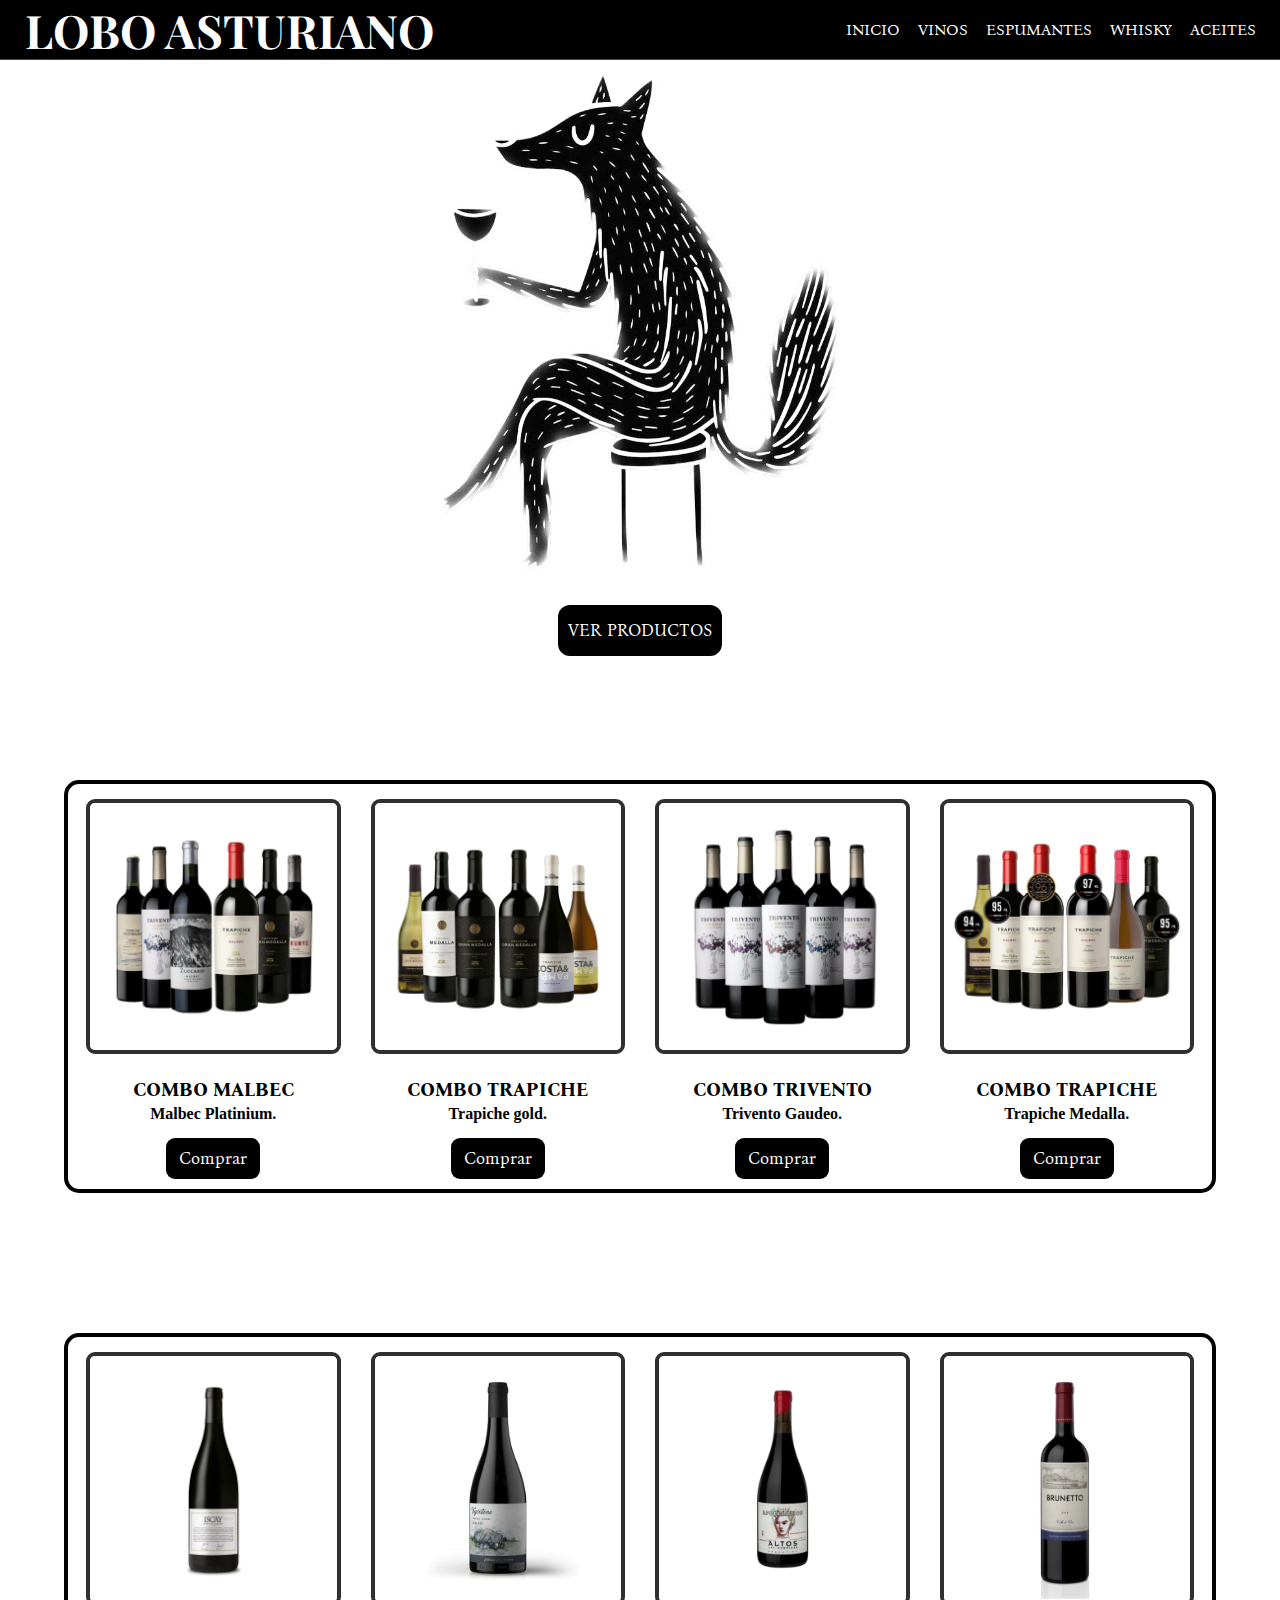
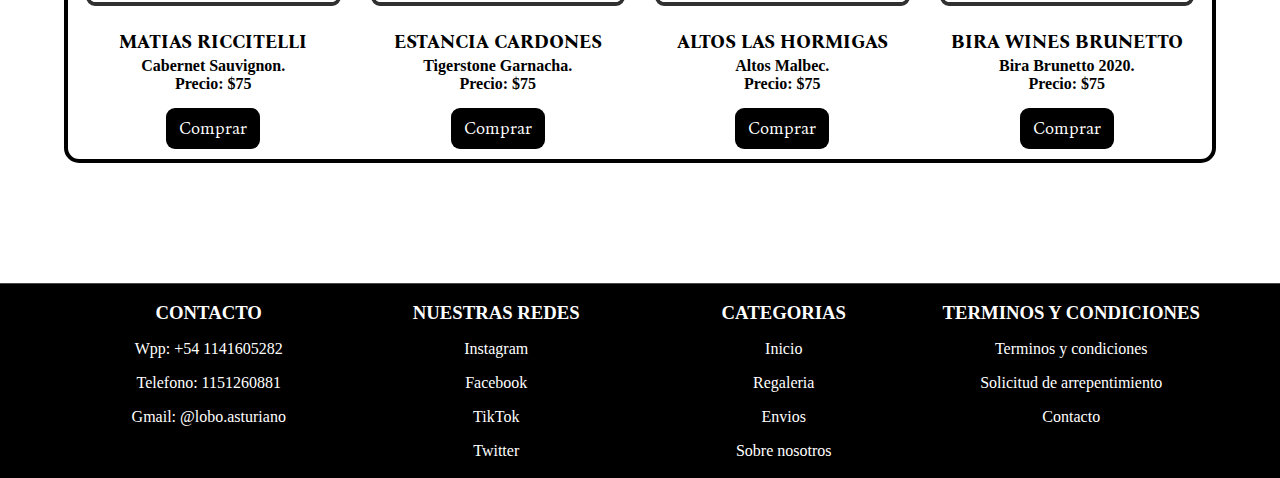
<file: index.html>
<!DOCTYPE html>
<html lang="es">
<head>
	<meta charset="UTF-8">
	<meta http-equiv="X-UA-Compatible" content="IE=edge">
	<meta name="viewport" content="width=device-width, initial-scale=1.0">
  <meta name="description" content="Comprá los mejores vinos y bodegas en nuestra vinoteca online. Fácil, simple y rápido. Aprovechá nuestras promociones">
  <meta name="keywords" content="Online, Vinoteca, Vinos, Web, Whisky," >	
    <link rel="stylesheet" href="./css/style.css">
    <link rel="shortcut icon" href="./imagenes/favicon.jpeg">
    <link href="https://fonts.googleapis.com/css2?family=Playfair+Display&display=swap" rel="stylesheet">
    <link href="https://fonts.googleapis.com/css2?family=Bona+Nova&display=swap" rel="stylesheet">
	<title>Lobo Asturiano</title>
</head>

<body>
  <div class="container">
    <!-- Nav -->
    <nav class="main-nav">
      <div class="h1">
        <h1><a href="./index.html">LOBO ASTURIANO</a></h1>
      </div>
      <ul class="main-menu">
        <li><a href="./index.html">INICIO</a></li>
        <li><a href="./paginas/vinos.html">VINOS</a></li>
        <li><a href="./paginas/espumantes.html">ESPUMANTES</a></li>
        <li><a href="#">WHISKY</a></li>
        <li><a href="./paginas/aceites.html">ACEITES</a></li>
      </ul>

    </nav>
    <!-- Mas -->
    <header class="mas">
      <img src="./imagenes/LoboLogo.png" alt="LoboLogo" height="500px" width="400px"> 
      <button><a href="./paginas/productos.html">VER PRODUCTOS</a></button>
    </header>
    <div class="h1-mas"><h1>PROMOCIONES</h1>
    </div>
    <!-- Promos  -->
    <section class="promos">
      <div>
        <img src="./imagenes/combos/combo-malbec.jpeg" alt="Combo">
        <h3>COMBO MALBEC</h3>
        <p>Malbec Platinium.</p>
        <button><a href="#">Comprar</a></button>
      </div>
      <div>
        <img src="./imagenes/combos/combo-gold.jpeg" alt="Combo">
        <h3>COMBO TRAPICHE</h3>
        <p>Trapiche gold.</p>
        <button><a href="#">Comprar</a></button>
      </div>
      <div>
        <img src="./imagenes/combos/combo-trivento.jpeg" alt="Combo" />
        <h3>COMBO TRIVENTO</h3>
        <p>Trivento Gaudeo.</p>
        <button><a href="#">Comprar</a></button>
      </div>
      <div>
        <img src="./imagenes/combos/combo-trapiche.jpeg" alt="Combo" />
        <h3>COMBO TRAPICHE</h3>
        <p>Trapiche Medalla.</p>
        <button><a href="#">Comprar</a></button>
      </div>
    </section>
 <div class="h1-destacados"><h1>DESTACADOS</h1>
 </div>
    <!-- Destacados -->
			<section class="promos">
        <div>
          <img src="./imagenes/tintos/trapiche-iscay.jpeg" alt="Producto">
          <h3>MATIAS RICCITELLI</h3>
          <p>Cabernet Sauvignon.</p>
          <p>Precio: $75</p>
          <button><a href="#">Comprar</a></button>
        </div>
				<div>
					<img src="./imagenes/tintos/tigerstone.jpeg" alt="Producto" />
					<h3>ESTANCIA CARDONES</h3>
					<p>Tigerstone Garnacha.</p> 
          <p>Precio: $75</p>
        <button><a href="#">Comprar</a></button>
				</div>
				<div>
					<img src="./imagenes/tintos/altos.jpeg" alt="Producto" />
					<h3>ALTOS LAS HORMIGAS</h3>
					<p>Altos Malbec.</p> 
          <p>Precio: $75</p>
        <button><a href="#">Comprar</a></button>
				</div>
				<div>
					<img src="./imagenes/tintos/bira.jpeg" alt="Producto" />
					<h3>BIRA WINES BRUNETTO</h3>
					<p>Bira Brunetto 2020.</p> 
          <p>Precio: $75</p>
        <button><a href="#">Comprar</a></button>
				</div>
      </section>
    </div>
</body>
</html>
      <!-- Footer Links -->
<footer class="links">
        <div class="links-footer">
          <ul>
          <li><h3>CONTACTO</h3></li>
          <li><p>Wpp: +54 1141605282</p></li>
          <li><p>Telefono: 1151260881</p></li>
          <li><p>Gmail: @lobo.asturiano</p></li>
          </ul>
          <ul>
            <li><h3>NUESTRAS REDES</h3></li>
            <li><a href="https://instagram.com/lobo.asturiano" alt="Instagram">Instagram</a></li>
            <li><a href="#">Facebook</a></li>
            <li><a href="#">TikTok</a></li>
            <li><a href="#">Twitter</a></li>
          </ul>
          <ul>
            <li><h3>CATEGORIAS</h3></li>
            <li><a href="#">Inicio</a></li>
            <li><a href="#">Regaleria</a></li>
            <li><a href="#">Envios</a></li>
            <li><a href="#">Sobre nosotros</a></li>
          </ul>
          <ul>
            <li><h3>TERMINOS Y CONDICIONES</h3></li>
            <li><a href="#">Terminos y condiciones</a></li>
            <li><a href="#">Solicitud de arrepentimiento</a></li>
            <li><a href="./paginas/contacto.html">Contacto</a></li>
            <li></li>
          </ul>
        </div>
</footer>
</file>
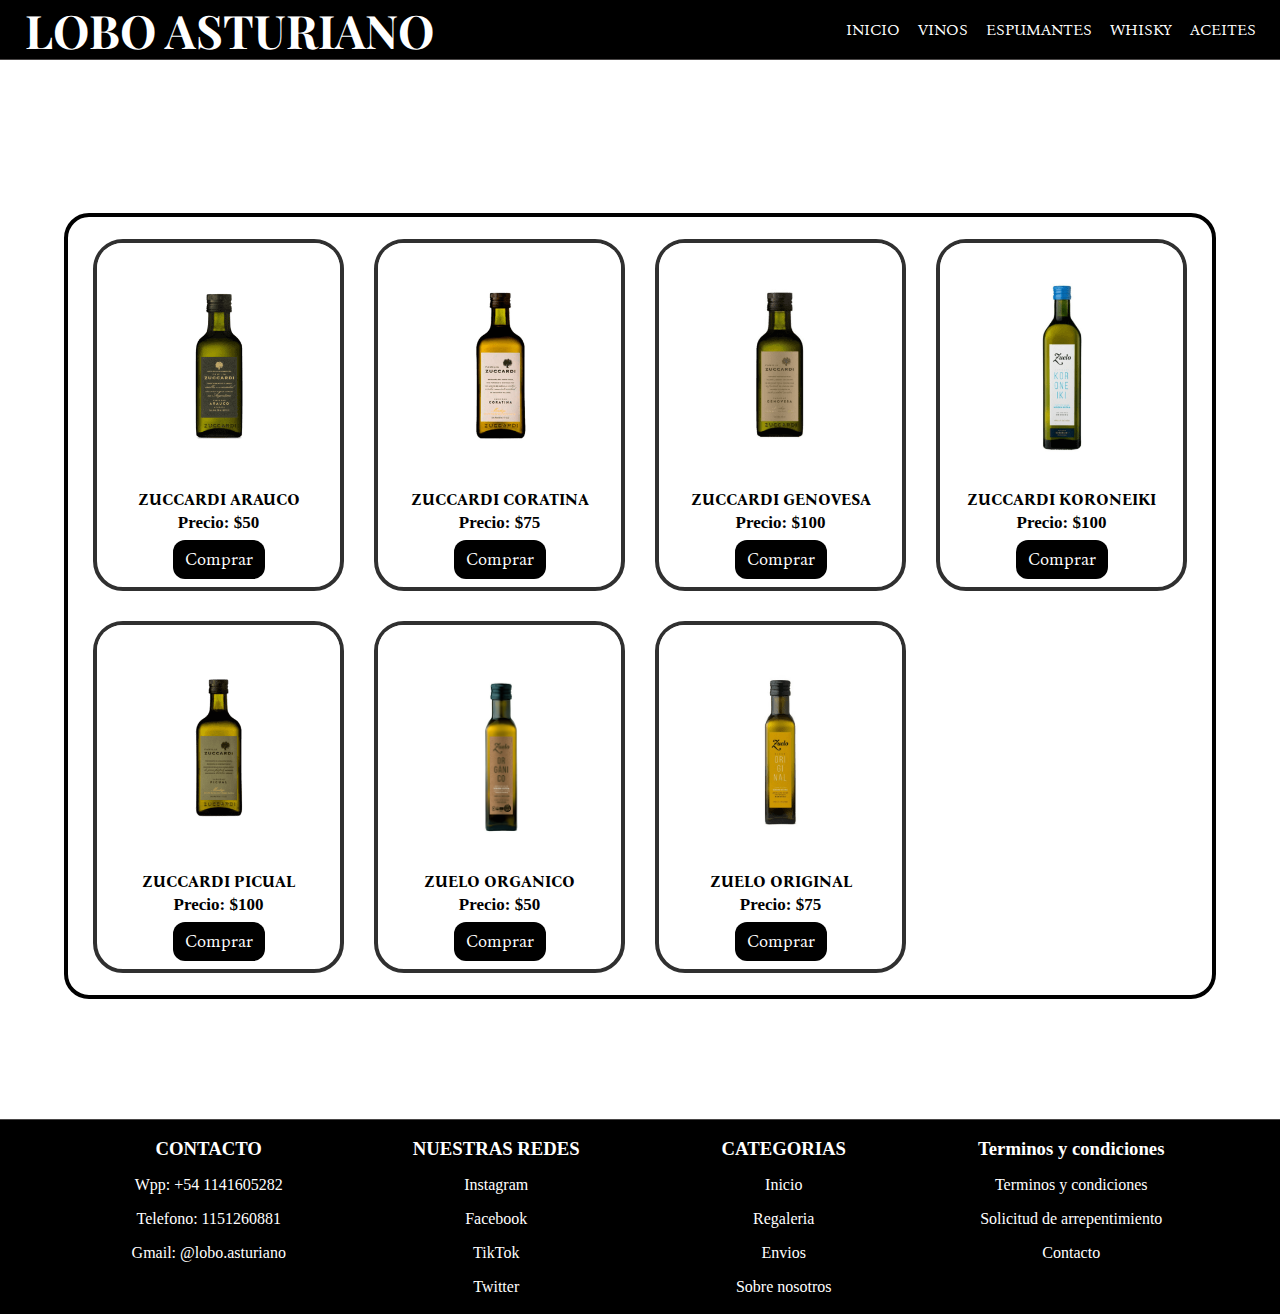
<file: paginas/aceites.html>
<!DOCTYPE html>
<html lang="es">
<head>
    <meta charset="UTF-8">
    <meta http-equiv="X-UA-Compatible" content="IE=edge">
    <meta name="viewport" content="width=device-width, initial-scale=1.0">
    <link rel="stylesheet" href="..//css/style.css">
    <link rel="shortcut icon" href="../imagenes/favicon.jpeg">
	<link href="https://fonts.googleapis.com/css2?family=Playfair+Display&display=swap" rel="stylesheet">
    <link href="https://fonts.googleapis.com/css2?family=Bona+Nova&display=swap" rel="stylesheet">
    <title>Lobo Asturiano</title>
</head>
<body>
<div class="menu-btn">
    <i class="fas fa-bars fa-2x"></i>
</div>
    
<div class="container">
<!-- Nav -->
    <nav class="main-nav">
        <div class="h1">
            <h1><a href="../index.html">LOBO ASTURIANO</a></h1>
        </div>
        <ul class="main-menu">
            <li><a href="../index.html">INICIO</a></li>
            <li><a href="../paginas/vinos.html">VINOS</a></li>
            <li><a href="../paginas/espumantes.html">ESPUMANTES</a></li>
            <li><a href="#">WHISKY</a></li>
            <li><a href="../paginas/aceites.html">ACEITES</a></li>
          </ul>
    </nav>
</div>    
<div class="h1-aceites">
  <h1>ACEITES A LA VENTA</h1>
</div>
<div class="body-aceites">
	<main>
		<section class="aceites">
	    <div class="cont-aceites">
			<img src="../imagenes/aceites/aceite-zuccardi-arauco.jpeg" alt="Producto">
			<h3>ZUCCARDI ARAUCO</h3>
			<p>Precio: $50</p>
            <button><a href="#">Comprar</a></button>
		</div>
	    <div class="cont-aceites">
			<img src="../imagenes/aceites/aceite-zuccardi-coratina.jpeg" alt="Producto">
			<h3>ZUCCARDI CORATINA</h3>
			<p>Precio: $75</p>
			<button><a href="#">Comprar</a></button>
		</div>
		<div class="cont-aceites">
			<img src="../imagenes/aceites/aceite-zuccardi-genovesa.jpeg" alt="Producto">
			<h3>ZUCCARDI GENOVESA</h3>
			<p>Precio: $100</p>
            <button><a href="#">Comprar</a></button>
		</div>
	    <div class="cont-aceites">
			<img src="../imagenes/aceites/aceite-zuccardi-koroneiki.png" alt="Producto">
			<h3>ZUCCARDI KORONEIKI</h3>
			<p>Precio: $100</p>
            <button><a href="#">Comprar</a></button>
		</div>
	    <div class="cont-aceites">
			<img src="../imagenes/aceites/aceite-zuccardi-picual.jpeg" alt="Producto">
			<h3>ZUCCARDI PICUAL</h3>
			<p>Precio: $100</p>
            <button><a href="#">Comprar</a></button>
		</div>
		<div class="cont-aceites">
			<img src="../imagenes/aceites/aceite-zuelo-organico.png" alt="Producto">
			<h3>ZUELO ORGANICO</h3>
			<p>Precio: $50</p>
            <button><a href="#">Comprar</a></button>
		</div>
	    <div class="cont-aceites">
			<img src="../imagenes/aceites/aceite-zuelo-original.jpeg" alt="Producto">
			<h3>ZUELO ORIGINAL</h3>
			<p>Precio: $75</p>
			<button><a href="#">Comprar</a></button>
		</div>
	</main>
</div>

<!-- <section class="paginas">
<div class="num-paginas">
	<p><a href="../paginas/productos.html">1.</a></p>
	<p><a href="../paginas/pagina-2.html">2</a></p>
</div>
</section> -->

</body>

<footer class="links">
    <div class="links-footer">
      <ul>
        <li><h3>CONTACTO</h3></li>
        <li><p>Wpp: +54 1141605282</p></li>
        <li><p>Telefono: 1151260881</p></li>
        <li><p>Gmail: @lobo.asturiano</p></li>
      </ul>
      <ul>
        <li><h3>NUESTRAS REDES</h3></li>
        <li><a href="https://instagram.com/lobo.asturiano" alt="Instagram">Instagram</a></li>
        <li><a href="#">Facebook</a></li>
        <li><a href="#">TikTok</a></li>
        <li><a href="#">Twitter</a></li>
      </ul>
      <ul>
        <li><h3>CATEGORIAS</h3></li>
        <li><a href="../index.html">Inicio</a></li>
        <li><a href="#">Regaleria</a></li>
        <li><a href="#">Envios</a></li>
        <li><a href="#">Sobre nosotros</a></li>
      </ul>
      <ul>
        <li><h3>Terminos y condiciones</h3></li>
        <li><a href="#">Terminos y condiciones</a></li>
        <li><a href="#">Solicitud de arrepentimiento</a></li>
        <li><a href="../paginas/contacto.html">Contacto</a></li>
        <li></li>
      </ul>
    </div>
</footer>
</html>
</file>
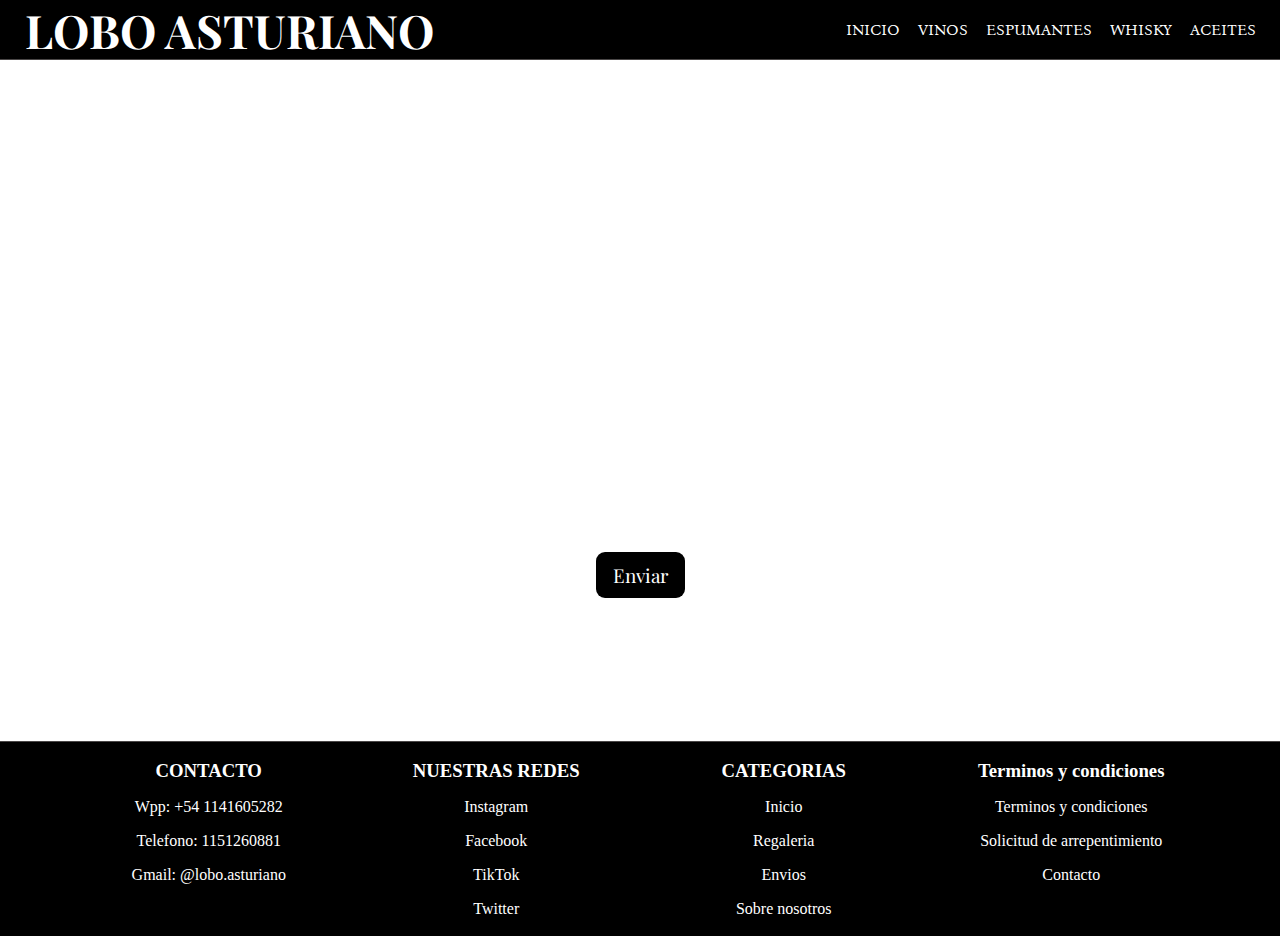
<file: paginas/contacto.html>
<!DOCTYPE html>
<html lang="es">
<head>
    <meta charset="UTF-8">
    <meta http-equiv="X-UA-Compatible" content="IE=edge">
    <meta name="viewport" content="width=device-width, initial-scale=1.0">
    <link rel="stylesheet" href="../css/style.css">
    <link rel="shortcut icon" href="../imagenes/favicon.jpeg">
    <link href="https://fonts.googleapis.com/css2?family=Playfair+Display&display=swap" rel="stylesheet">
    <link href="https://fonts.googleapis.com/css2?family=Bona+Nova&display=swap" rel="stylesheet">
    <title>Lobo Asturiano</title>
</head>
<body>
<div class="menu-btn">
    <i class="fas fa-bars fa-2x"></i>
</div>
    
<div class="container">
        <!-- Nav -->
    <nav class="main-nav">
        <div class="h1">
            <h1><a href="../index.html">LOBO ASTURIANO</a></h1>
          </div>
          <ul class="main-menu">
            <li><a href="../index.html">INICIO</a></li>
            <li><a href="../paginas/vinos.html">VINOS</a></li>
            <li><a href="../paginas/espumantes.html">ESPUMANTES</a></li>
            <li><a href="#">WHISKY</a></li>
            <li><a href="../paginas/aceites.html">ACEITES</a></li>
          </ul>
    </nav>
</div>
  <div class="form-h1">
    <h1>CONTACTANOS</h1>
  </div>
</head>
	<form>
		<label for="nombre">NOMBRE</label>
		<input type="text" id="nombre" name="nombre" required>
		<label for="apellido">APELLIDO</label>
		<input type="text" id="apellido" name="apellido" required>
		<label for="numero">NÚMERO</label>
		<input type="text" id="numero" name="numero" required>
        <label for="email">EMAIL</label>
		<input type="email" id="email" name="email" required>
		<input type="submit" value="Enviar">
	</form>
</body> 
</html>

<!-- Footer Links -->
<footer class="links">
    <div class="links-footer">
      <ul>
      <li><h3>CONTACTO</h3></li>
      <li><p>Wpp: +54 1141605282</p></li>
      <li><p>Telefono: 1151260881</p></li>
      <li><p>Gmail: @lobo.asturiano</p></li>
      </ul>
      <ul>
        <li><h3>NUESTRAS REDES</h3></li>
        <li><a href="https://instagram.com/lobo.asturiano" alt="Instagram">Instagram</a></li>
        <li><a href="#">Facebook</a></li>
        <li><a href="#">TikTok</a></li>
        <li><a href="#">Twitter</a></li>
      </ul>
      <ul>
        <li><h3>CATEGORIAS</h3></li>
        <li><a href="../index.html">Inicio</a></li>
        <li><a href="#">Regaleria</a></li>
        <li><a href="#">Envios</a></li>
        <li><a href="#">Sobre nosotros</a></li>
      </ul>

      <ul>
        <li><h3>Terminos y condiciones</h3></li>
        <li><a href="#">Terminos y condiciones</a></li>
        <li><a href="#">Solicitud de arrepentimiento</a></li>
        <li><a href="../paginas/contacto.html">Contacto</a></li>
        <li></li>
      </ul>
    </div>
</footer>
</file>
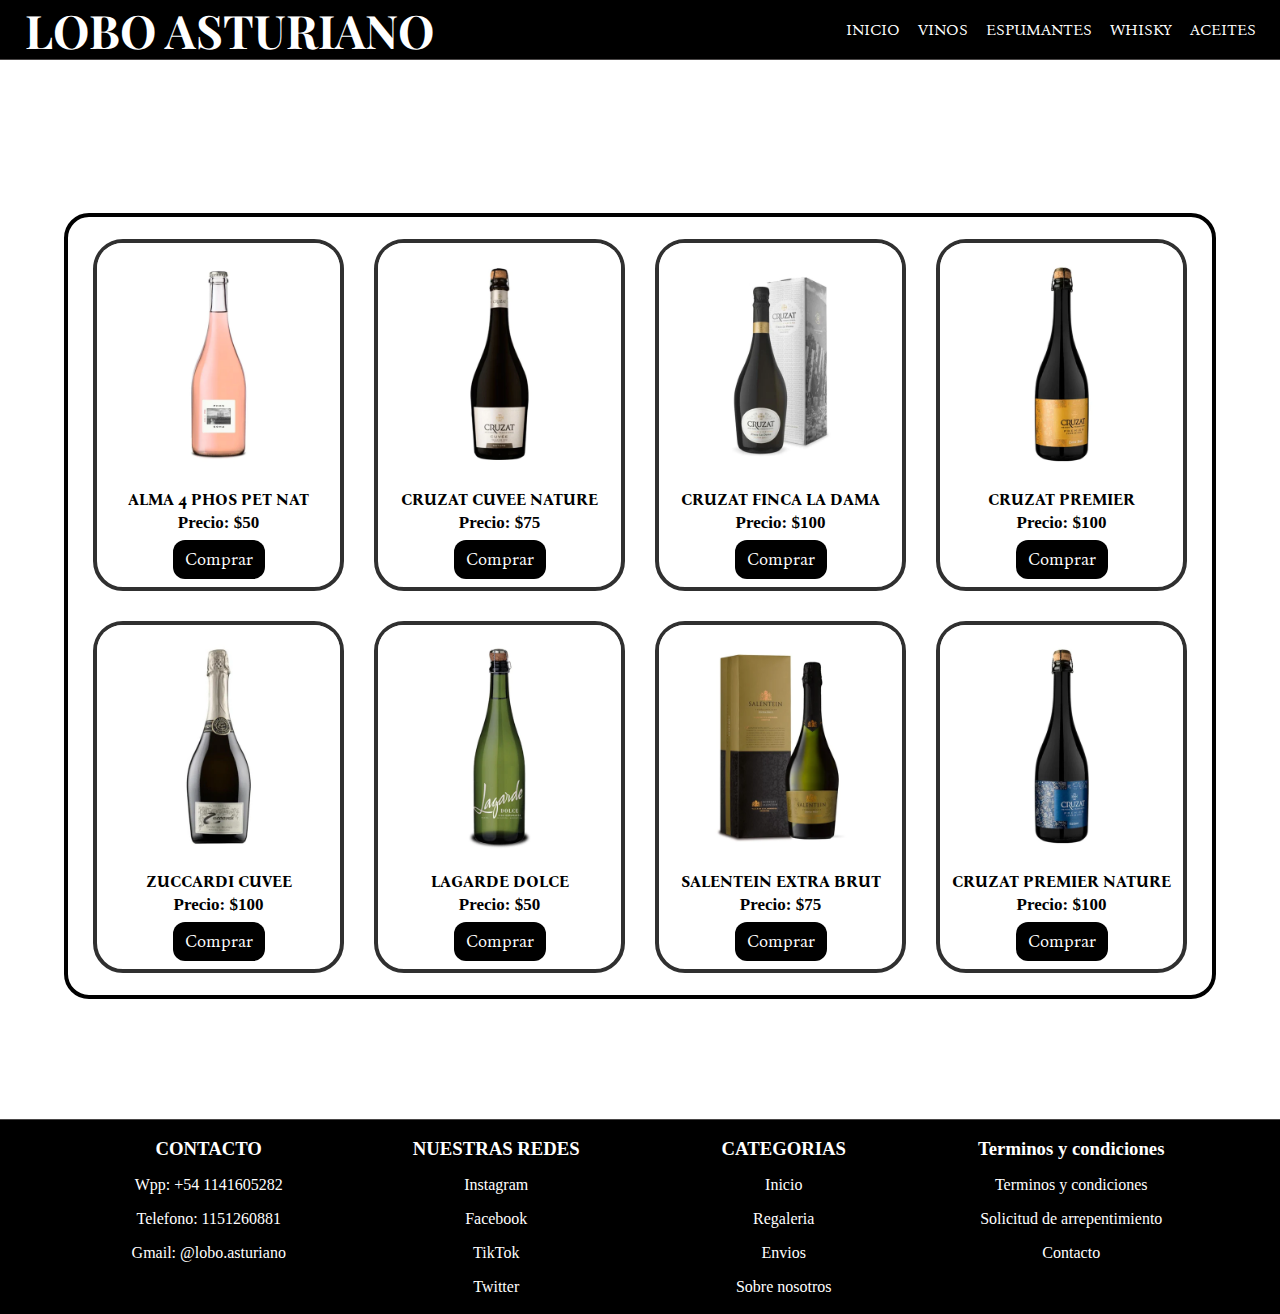
<file: paginas/espumantes.html>
<!DOCTYPE html>
<html lang="es">
<head>
    <meta charset="UTF-8">
    <meta http-equiv="X-UA-Compatible" content="IE=edge">
    <meta name="viewport" content="width=device-width, initial-scale=1.0">
    <link rel="stylesheet" href="..//css/style.css">
    <link rel="shortcut icon" href="../imagenes/favicon.jpeg">
	<link href="https://fonts.googleapis.com/css2?family=Playfair+Display&display=swap" rel="stylesheet">
    <link href="https://fonts.googleapis.com/css2?family=Bona+Nova&display=swap" rel="stylesheet">
    <title>Lobo Asturiano</title>
</head>
<body>
<div class="menu-btn">
    <i class="fas fa-bars fa-2x"></i>
</div>
    
<div class="container">
<!-- Nav -->
    <nav class="main-nav">
        <div class="h1">
            <h1><a href="../index.html">LOBO ASTURIANO</a></h1>
        </div>
        <ul class="main-menu">
            <li><a href="../index.html">INICIO</a></li>
            <li><a href="../paginas/vinos.html">VINOS</a></li>
            <li><a href="../paginas/espumantes.html">ESPUMANTES</a></li>
            <li><a href="#">WHISKY</a></li>
            <li><a href="../paginas/aceites.html">ACEITES</a></li>
          </ul>
    </nav>
</div>    
<div class="h1-espumantes">
  <h1>ESPUMANTES A LA VENTA</h1>
</div>
<div class="body-espumantes">
	<main>
		<section class="espumantes">
	    <div class="cont-espumantes">
			<img src="../imagenes/espumantes/espumante-alma-4.jpeg" alt="Producto">
			<h3>ALMA 4 PHOS PET NAT</h3>
			<p>Precio: $50</p>
            <button><a href="#">Comprar</a></button>
		</div>
	    <div class="cont-espumantes">
			<img src="../imagenes/espumantes/espumante-cruzat-cruvee.jpeg" alt="Producto">
			<h3>CRUZAT CUVEE NATURE</h3>
			<p>Precio: $75</p>
			<button><a href="#">Comprar</a></button>
		</div>
		<div class="cont-espumantes">
			<img src="../imagenes/espumantes/espumante-cruzat-finca.jpeg" alt="Producto">
			<h3>CRUZAT FINCA LA DAMA</h3>
			<p>Precio: $100</p>
            <button><a href="#">Comprar</a></button>
		</div>
	    <div class="cont-espumantes">
			<img src="../imagenes/espumantes/espumante-cruzat-premier.jpeg" alt="Producto">
			<h3>CRUZAT PREMIER</h3>
			<p>Precio: $100</p>
            <button><a href="#">Comprar</a></button>
		</div>
	    <div class="cont-espumantes">
			<img src="../imagenes/espumantes/espumante-zuccardi-cuvee.jpeg" alt="Producto">
			<h3>ZUCCARDI CUVEE</h3>
			<p>Precio: $100</p>
            <button><a href="#">Comprar</a></button>
		</div>
		<div class="cont-espumantes">
			<img src="../imagenes/espumantes/espumante-lagarde-dolce.jpeg" alt="Producto">
			<h3>LAGARDE DOLCE</h3>
			<p>Precio: $50</p>
            <button><a href="#">Comprar</a></button>
		</div>
	    <div class="cont-espumantes">
			<img src="../imagenes/espumantes/espumante-salentein-extra-brut.jpeg" alt="Producto">
			<h3>SALENTEIN EXTRA BRUT</h3>
			<p>Precio: $75</p>
			<button><a href="#">Comprar</a></button>
		</div>
	    <div class="cont-espumantes">
			<img src="../imagenes/espumantes/espumante-cruzat-premier-nature-.jpeg" alt="Producto">
			<h3>CRUZAT PREMIER NATURE</h3>
			<p>Precio: $100</p>
            <button><a href="#">Comprar</a></button>
		</div>
	  
	</main>
</div>

<!-- <section class="paginas">
<div class="num-paginas">
	<p><a href="../paginas/productos.html">1.</a></p>
	<p><a href="../paginas/pagina-2.html">2</a></p>
</div>
</section> -->

</body>

<footer class="links">
    <div class="links-footer">
      <ul>
        <li><h3>CONTACTO</h3></li>
        <li><p>Wpp: +54 1141605282</p></li>
        <li><p>Telefono: 1151260881</p></li>
        <li><p>Gmail: @lobo.asturiano</p></li>
      </ul>
      <ul>
        <li><h3>NUESTRAS REDES</h3></li>
        <li><a href="https://instagram.com/lobo.asturiano" alt="Instagram">Instagram</a></li>
        <li><a href="#">Facebook</a></li>
        <li><a href="#">TikTok</a></li>
        <li><a href="#">Twitter</a></li>
      </ul>
      <ul>
        <li><h3>CATEGORIAS</h3></li>
        <li><a href="../index.html">Inicio</a></li>
        <li><a href="#">Regaleria</a></li>
        <li><a href="#">Envios</a></li>
        <li><a href="#">Sobre nosotros</a></li>
      </ul>
      <ul>
        <li><h3>Terminos y condiciones</h3></li>
        <li><a href="#">Terminos y condiciones</a></li>
        <li><a href="#">Solicitud de arrepentimiento</a></li>
        <li><a href="../paginas/contacto.html">Contacto</a></li>
        <li></li>
      </ul>
    </div>
</footer>
</html>
</file>
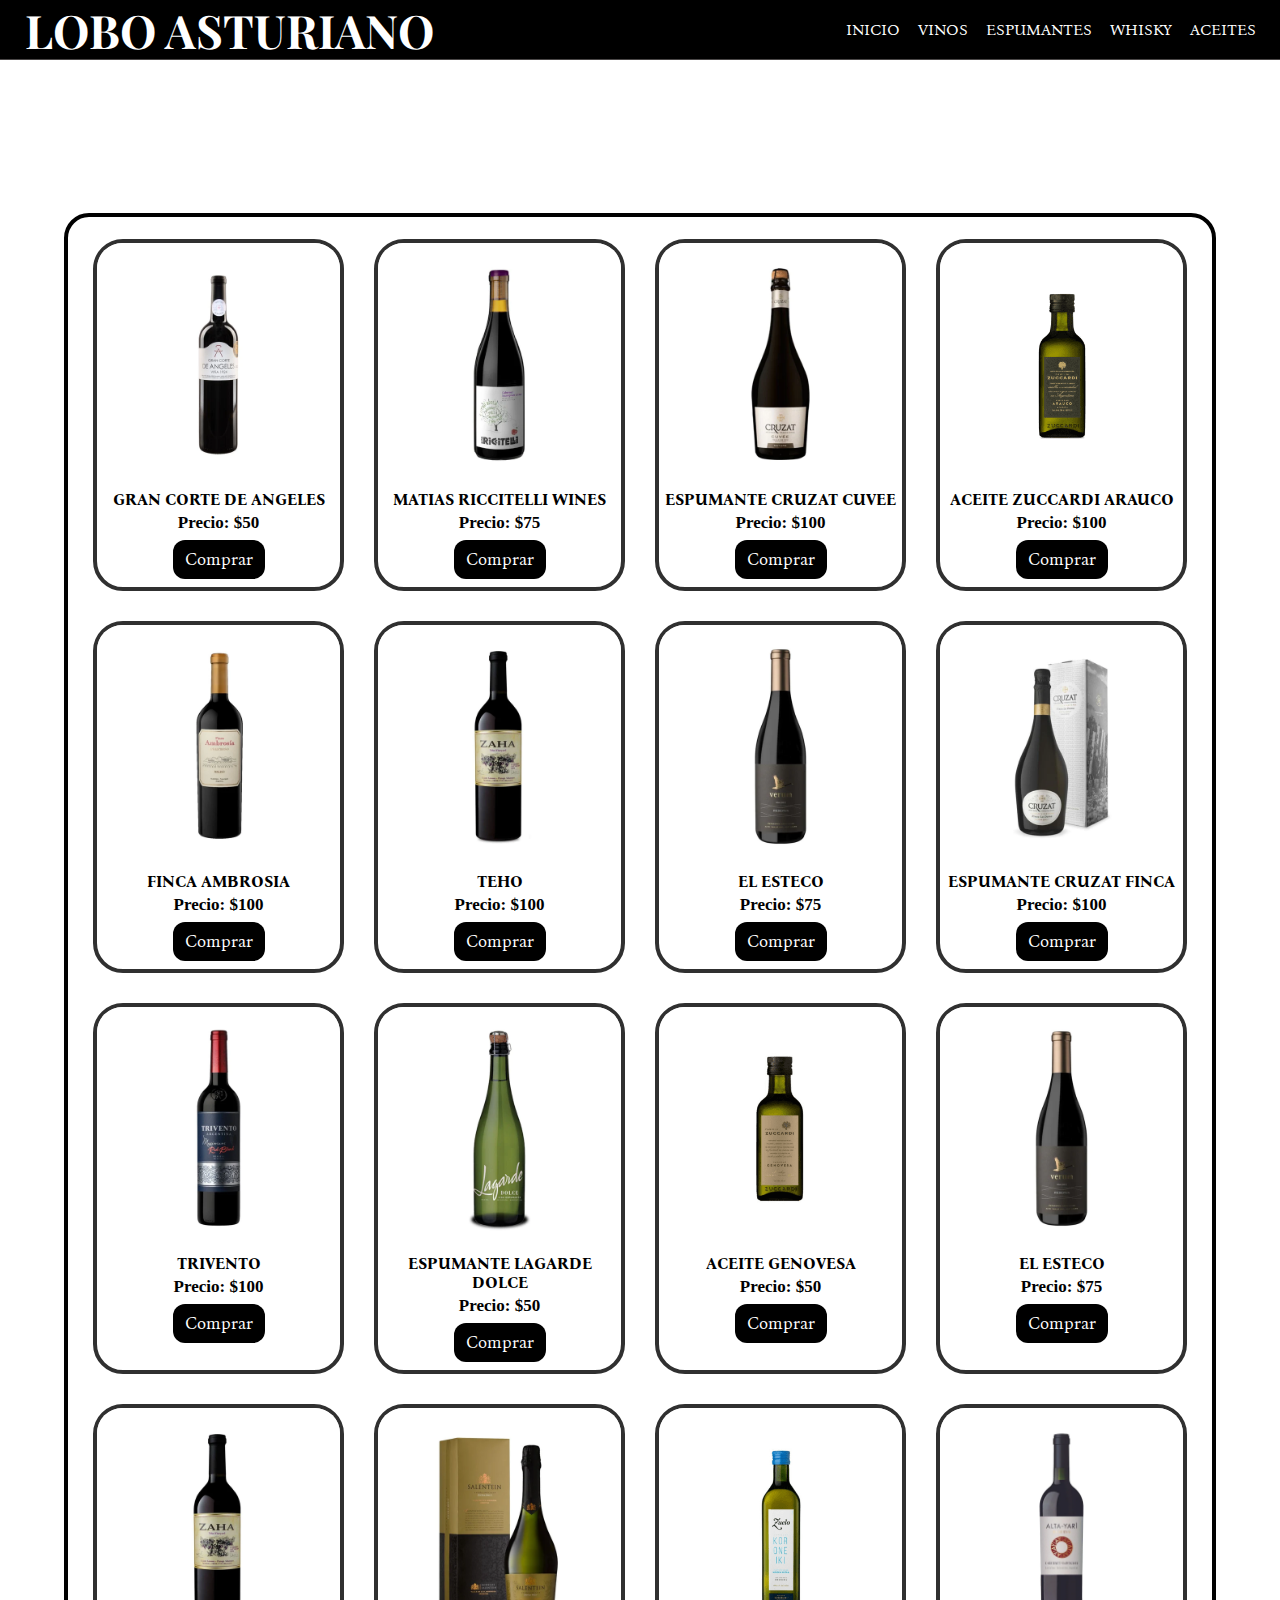
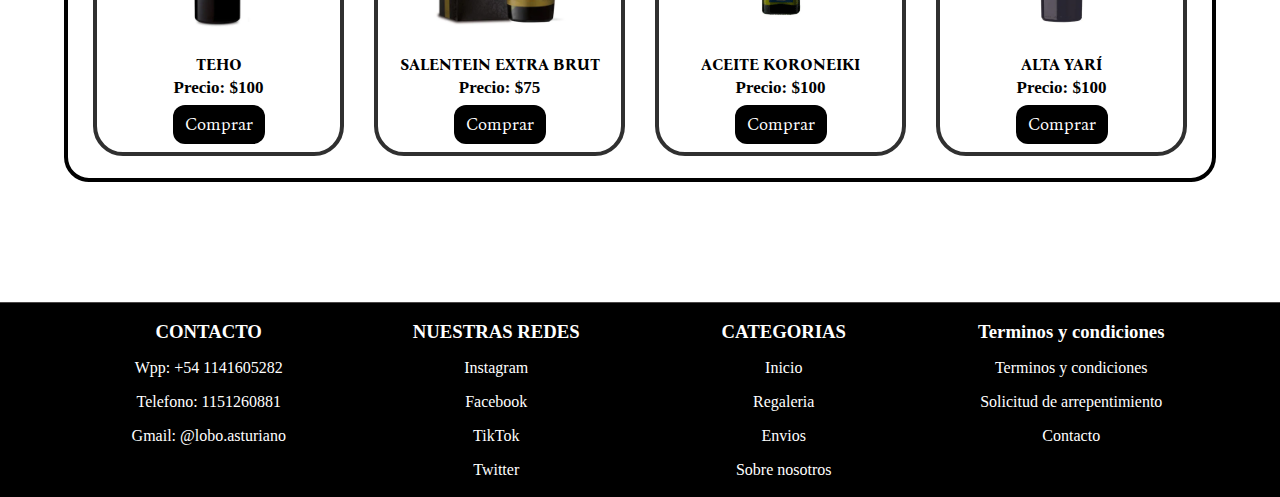
<file: paginas/productos.html>
<!DOCTYPE html>
<html lang="es">
<head>
    <meta charset="UTF-8">
    <meta http-equiv="X-UA-Compatible" content="IE=edge">
    <meta name="viewport" content="width=device-width, initial-scale=1.0">
    <link rel="stylesheet" href="..//css/style.css">
    <link rel="shortcut icon" href="../imagenes/favicon.jpeg">
	<link href="https://fonts.googleapis.com/css2?family=Playfair+Display&display=swap" rel="stylesheet">
    <link href="https://fonts.googleapis.com/css2?family=Bona+Nova&display=swap" rel="stylesheet">
    <title>Lobo Asturiano</title>
</head>
<body>
<div class="menu-btn">
    <i class="fas fa-bars fa-2x"></i>
</div>
    
<div class="container">
<!-- Nav -->
    <nav class="main-nav">
        <div class="h1">
            <h1><a href="../index.html">LOBO ASTURIANO</a></h1>
        </div>
		<ul class="main-menu">
            <li><a href="../index.html">INICIO</a></li>
            <li><a href="../paginas/vinos.html">VINOS</a></li>
            <li><a href="../paginas/espumantes.html">ESPUMANTES</a></li>
            <li><a href="#">WHISKY</a></li>
            <li><a href="../paginas/aceites.html">ACEITES</a></li>
        </ul>
    </nav>
</div>    
<div class="h1-productos">
  <h1>PRODUCTOS A LA VENTA</h1>
</div>
<div class="body-productos">
	<main>
		<section class="productos">
	    <div class="cont-productos">
			<img src="../imagenes/tintos/gran.jpeg" alt="Producto">
			<h3>GRAN CORTE DE ANGELES</h3>
			<p>Precio: $50</p>
            <button><a href="#">Comprar</a></button>
		</div>
	    <div class="cont-productos">
			<img src="../imagenes/tintos/riccitelli.jpeg" alt="Producto">
			<h3>MATIAS RICCITELLI WINES</h3>
			<p>Precio: $75</p>
			<button><a href="#">Comprar</a></button>
		</div>
	    <div class="cont-productos">
			<img src="../imagenes/espumantes/espumante-cruzat-cruvee.jpeg" alt="Producto">
			<h3>ESPUMANTE CRUZAT CUVEE</h3>
			<p>Precio: $100</p>
            <button><a href="#">Comprar</a></button>
		</div>
		<div class="cont-productos">
			<img src="../imagenes/aceites/aceite-zuccardi-arauco.jpeg" alt="Producto">
			<h3>ACEITE ZUCCARDI ARAUCO</h3>
			<p>Precio: $100</p>
            <button><a href="#">Comprar</a></button>
		</div>
	    <div class="cont-productos">
			<img src="../imagenes/tintos/precioso.jpeg" alt="Producto">
			<h3>FINCA AMBROSIA</h3>
			<p>Precio: $100</p>
            <button><a href="#">Comprar</a></button>
		</div>
	    <div class="cont-productos">
			<img src="../imagenes/tintos/zaha.jpeg" alt="Producto">
			<h3>TEHO</h3>
			<p>Precio: $100</p>
            <button><a href="#">Comprar</a></button>
		</div>
	    <div class="cont-productos">
			<img src="../imagenes/tintos/verum.jpeg" alt="Producto">
			<h3>EL ESTECO</h3>
			<p>Precio: $75</p>
			<button><a href="#">Comprar</a></button>
		</div>
	    <div class="cont-productos">
			<img src="../imagenes/espumantes/espumante-cruzat-finca.jpeg" alt="Producto">
			<h3>ESPUMANTE CRUZAT FINCA</h3>
			<p>Precio: $100</p>
            <button><a href="#">Comprar</a></button>
		</div>
		<div class="cont-productos">
			<img src="../imagenes/tintos/trivento.jpeg" alt="Producto" />
			<h3>TRIVENTO</h3>
			<p>Precio: $100</p>
			<button><a href="#">Comprar</a></button>
		  </div>
		<div class="cont-espumantes">
			<img src="../imagenes/espumantes/espumante-lagarde-dolce.jpeg" alt="Producto">
			<h3>ESPUMANTE LAGARDE DOLCE</h3>
			<p>Precio: $50</p>
            <button><a href="#">Comprar</a></button>
		</div>
	    <div class="cont-productos">
			<img src="../imagenes/aceites/aceite-zuccardi-genovesa.jpeg" alt="Producto">
			<h3>ACEITE GENOVESA</h3>
			<p>Precio: $50</p>
            <button><a href="#">Comprar</a></button>
		</div>
	    <div class="cont-productos">
			<img src="../imagenes/tintos/verum.jpeg" alt="Producto">
			<h3>EL ESTECO</h3>
			<p>Precio: $75</p>
			<button><a href="#">Comprar</a></button>
		</div>
	    <div class="cont-productos">
			<img src="../imagenes/tintos/zaha.jpeg" alt="Producto">
			<h3>TEHO</h3>
			<p>Precio: $100</p>
            <button><a href="#">Comprar</a></button>
		</div>
	    <div class="cont-espumantes">
			<img src="../imagenes/espumantes/espumante-salentein-extra-brut.jpeg" alt="Producto">
			<h3>SALENTEIN EXTRA BRUT</h3>
			<p>Precio: $75</p>
			<button><a href="#">Comprar</a></button>
		</div>
		  <div class="cont-productos">
			<img src="../imagenes/aceites/aceite-zuccardi-koroneiki.png" alt="Producto" />
			<h3>ACEITE KORONEIKI</h3>
			<p>Precio: $100</p>
			<button><a href="#">Comprar</a></button>
		  </div>
		  <div class="cont-productos">
			<img src="../imagenes/tintos/alta-yari.jpeg" alt="Producto" />
			<h3>ALTA YARÍ</h3>
			<p>Precio: $100</p>
			<button><a href="#">Comprar</a></button>
		  </div>
	</main>
</div>

<!-- <section class="paginas">
<div class="num-paginas">
	<h4><a href="../paginas/productos.html">1.</a></h4>
	<h4><a href="../paginas/pagina-2.html">2</a></h4>
</div> -->
</section>

</body>

<footer class="links">
    <div class="links-footer">
      <ul>
        <li><h3>CONTACTO</h3></li>
        <li><p>Wpp: +54 1141605282</p></li>
        <li><p>Telefono: 1151260881</p></li>
        <li><p>Gmail: @lobo.asturiano</p></li>
      </ul>
      <ul>
        <li><h3>NUESTRAS REDES</h3></li>
        <li><a href="https://instagram.com/lobo.asturiano" alt="Instagram">Instagram</a></li>
        <li><a href="#">Facebook</a></li>
        <li><a href="#">TikTok</a></li>
        <li><a href="#">Twitter</a></li>
      </ul>
      <ul>
        <li><h3>CATEGORIAS</h3></li>
        <li><a href="../index.html">Inicio</a></li>
        <li><a href="#">Regaleria</a></li>
        <li><a href="#">Envios</a></li>
        <li><a href="#">Sobre nosotros</a></li>
      </ul>
      <ul>
        <li><h3>Terminos y condiciones</h3></li>
        <li><a href="#">Terminos y condiciones</a></li>
        <li><a href="#">Solicitud de arrepentimiento</a></li>
        <li><a href="../paginas/contacto.html">Contacto</a></li>
        <li></li>
      </ul>
    </div>
</footer>
</html>
</file>
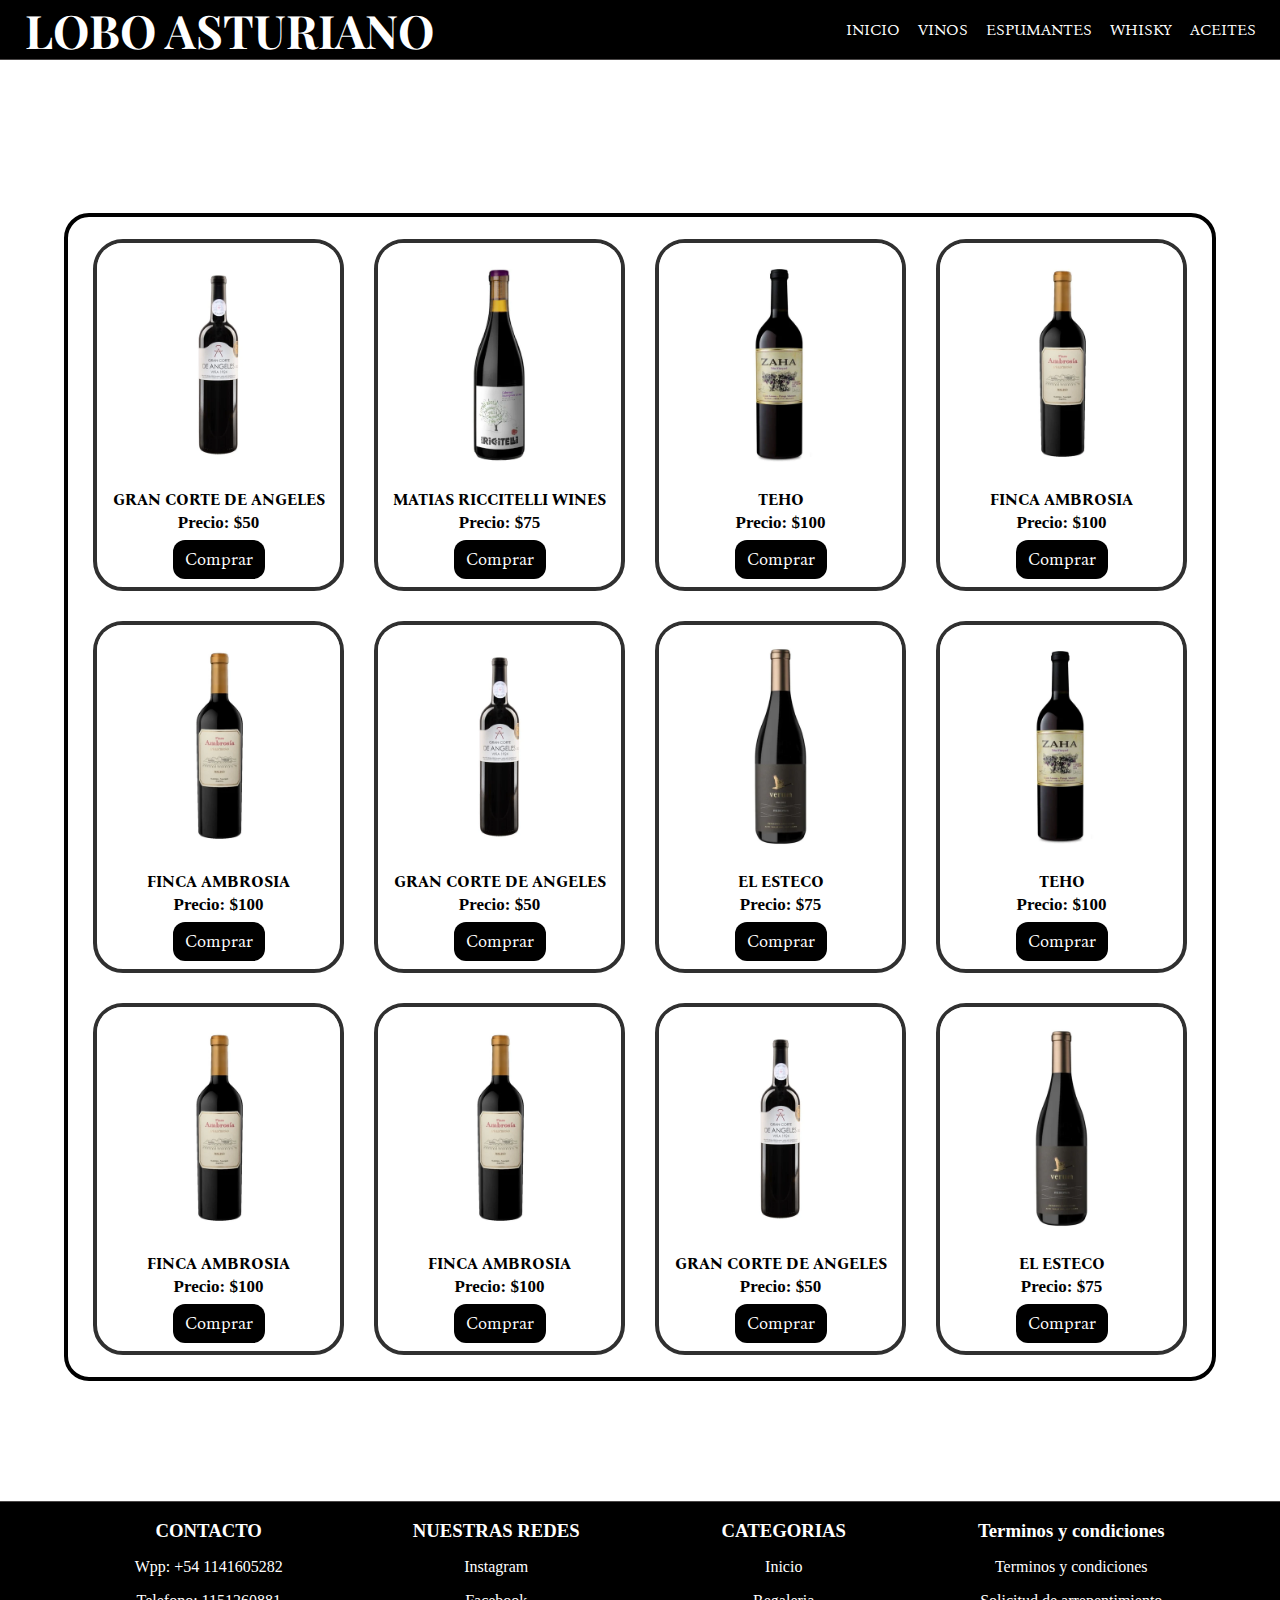
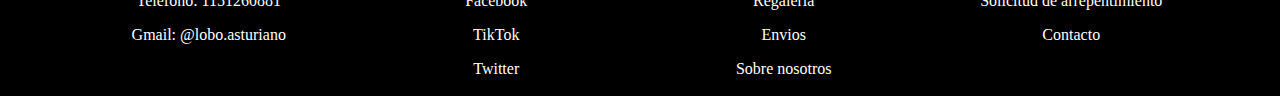
<file: paginas/vinos.html>
<!DOCTYPE html>
<html lang="es">
<head>
    <meta charset="UTF-8">
    <meta http-equiv="X-UA-Compatible" content="IE=edge">
    <meta name="viewport" content="width=device-width, initial-scale=1.0">
    <link rel="stylesheet" href="..//css/style.css">
    <link rel="shortcut icon" href="../imagenes/favicon.jpeg">
	<link href="https://fonts.googleapis.com/css2?family=Playfair+Display&display=swap" rel="stylesheet">
    <link href="https://fonts.googleapis.com/css2?family=Bona+Nova&display=swap" rel="stylesheet">
    <title>Lobo Asturiano</title>
</head>
<body>
<div class="menu-btn">
    <i class="fas fa-bars fa-2x"></i>
</div>
    
<div class="container">
<!-- Nav -->
    <nav class="main-nav">
        <div class="h1">
            <h1><a href="../index.html">LOBO ASTURIANO</a></h1>
        </div>
        <ul class="main-menu">
            <li><a href="../index.html">INICIO</a></li>
            <li><a href="../paginas/vinos.html">VINOS</a></li>
            <li><a href="../paginas/espumantes.html">ESPUMANTES</a></li>
            <li><a href="#">WHISKY</a></li>
            <li><a href="#">ACEITES</a></li>
          </ul>
    </nav>
</div>    
<div class="h1-vinos">
  <h1>VINOS TINTOS A LA VENTA</h1>
</div>
<div class="body-vinos">
	<main>
		<section class="vinos">
	    <div class="cont-vinos">
			<img src="../imagenes/tintos/gran.jpeg" alt="Producto">
			<h3>GRAN CORTE DE ANGELES</h3>
			<p>Precio: $50</p>
            <button><a href="#">Comprar</a></button>
		</div>
	    <div class="cont-vinos">
			<img src="../imagenes/tintos/riccitelli.jpeg" alt="Producto">
			<h3>MATIAS RICCITELLI WINES</h3>
			<p>Precio: $75</p>
			<button><a href="#">Comprar</a></button>
		</div>
		<div class="cont-vinos">
			<img src="../imagenes/tintos/zaha.jpeg" alt="Producto">
			<h3>TEHO</h3>
			<p>Precio: $100</p>
            <button><a href="#">Comprar</a></button>
		</div>
	    <div class="cont-vinos">
			<img src="../imagenes/tintos/precioso.jpeg" alt="Producto">
			<h3>FINCA AMBROSIA</h3>
			<p>Precio: $100</p>
            <button><a href="#">Comprar</a></button>
		</div>
	    <div class="cont-vinos">
			<img src="../imagenes/tintos/precioso.jpeg" alt="Producto">
			<h3>FINCA AMBROSIA</h3>
			<p>Precio: $100</p>
            <button><a href="#">Comprar</a></button>
		</div>
		<div class="cont-vinos">
			<img src="../imagenes/tintos/gran.jpeg" alt="Producto">
			<h3>GRAN CORTE DE ANGELES</h3>
			<p>Precio: $50</p>
            <button><a href="#">Comprar</a></button>
		</div>
	    <div class="cont-vinos">
			<img src="../imagenes/tintos/verum.jpeg" alt="Producto">
			<h3>EL ESTECO</h3>
			<p>Precio: $75</p>
			<button><a href="#">Comprar</a></button>
		</div>
	    <div class="cont-vinos">
			<img src="../imagenes/tintos/zaha.jpeg" alt="Producto">
			<h3>TEHO</h3>
			<p>Precio: $100</p>
            <button><a href="#">Comprar</a></button>
		</div>
	    <div class="cont-vinos">
			<img src="../imagenes/tintos/precioso.jpeg" alt="Producto">
			<h3> FINCA AMBROSIA</h3>
			<p>Precio: $100</p>
            <button><a href="#">Comprar</a></button>
		</div>
	    <div class="cont-vinos">
			<img src="../imagenes/tintos/precioso.jpeg" alt="Producto">
			<h3>FINCA AMBROSIA</h3>
			<p>Precio: $100</p>
            <button><a href="#">Comprar</a></button>
		</div>
	    <div class="cont-vinos">
			<img src="../imagenes/tintos/gran.jpeg" alt="Producto">
			<h3>GRAN CORTE DE ANGELES</h3>
			<p>Precio: $50</p>
            <button><a href="#">Comprar</a></button>
		</div>
	    <div class="cont-vinos">
			<img src="../imagenes/tintos/verum.jpeg" alt="Producto">
			<h3>EL ESTECO</h3>
			<p>Precio: $75</p>
			<button><a href="#">Comprar</a></button>
		</div>
	</main>
</div>

<!-- <section class="paginas">
<div class="num-paginas">
	<p><a href="../paginas/productos.html">1.</a></p>
	<p><a href="../paginas/pagina-2.html">2</a></p>
</div>
</section> -->

</body>

<footer class="links">
    <div class="links-footer">
      <ul>
        <li><h3>CONTACTO</h3></li>
        <li><p>Wpp: +54 1141605282</p></li>
        <li><p>Telefono: 1151260881</p></li>
        <li><p>Gmail: @lobo.asturiano</p></li>
      </ul>
      <ul>
        <li><h3>NUESTRAS REDES</h3></li>
        <li><a href="https://instagram.com/lobo.asturiano" alt="Instagram">Instagram</a></li>
        <li><a href="#">Facebook</a></li>
        <li><a href="#">TikTok</a></li>
        <li><a href="#">Twitter</a></li>
      </ul>
      <ul>
        <li><h3>CATEGORIAS</h3></li>
        <li><a href="../index.html">Inicio</a></li>
        <li><a href="#">Regaleria</a></li>
        <li><a href="#">Envios</a></li>
        <li><a href="#">Sobre nosotros</a></li>
      </ul>
      <ul>
        <li><h3>Terminos y condiciones</h3></li>
        <li><a href="#">Terminos y condiciones</a></li>
        <li><a href="#">Solicitud de arrepentimiento</a></li>
        <li><a href="../paginas/contacto.html">Contacto</a></li>
        <li></li>
      </ul>
    </div>
</footer>
</html>
</file>
<file: css/style.css>
* {
  box-sizing: border-box;
  margin: 0;
  padding: 0;
}

body {
  background: url("https://s3-us-west-2.amazonaws.com/s.cdpn.io/323039/black-wood-small.jpg");
  color: white;
}

a {
  color: white;
  text-decoration: none;
}

ul {
  list-style: none;
}

.container {
  margin: auto;
  text-align: center;
}

/* Nav */
.h1 {
  padding-left: 25px;
  font-size: 23px;
  font-family: "Playfair Display", serif;
}

.main-nav {
  border-bottom: solid rgba(152, 145, 145, 0.487) 1px;
  background-color: black;
  display: flex;
  align-items: center;
  justify-content: space-between;
  height: 60px;
}

.main-nav ul {
  display: flex;
  margin-right: 15px;
}

.main-nav ul li {
  padding: 0 4px;
}

.main-nav ul li a {
  padding: 5px 5px;
}

.main-nav ul li a:hover {
  border-bottom: 2px solid white;
}

.main-nav ul.main-menu {
  font-family: "Bona Nova", serif;
  font-size: 16px;
}

.mas button {
  font-family: "Bona Nova", serif;
  display: block;
  border-radius: 12px;
  border: none;
  padding: 15px 10px;
  background: black;
  color: white;
  font-size: 17px;
  cursor: pointer;
  margin-top: 35px;
}

.mas button:hover {
  background-color: #171616;
}

/* Mas */
.mas {
  width: 100%;
  height: 600px;
  display: flex;
  flex-direction: column;
  align-items: center;
  padding-bottom: 50px;
  margin: 10px 0 10px 0;
}

.h1-mas {
  font-family: "Playfair Display", serif;
  margin-bottom: 17px;
  padding-top: 40px;
}

/* Promos */
.promos {
  background-color: white;
  color: black;
  border: solid black 4px;
  border-radius: 15px;
  max-width: 100%;
  width: 90%;
  margin: auto;
  display: grid;
  grid-template-columns: repeat(4, 1fr);
  grid-gap: 30px;
  margin-bottom: 40px;
  padding: 15px 18px 10px 18px;
}

.h1-destacados {
  padding: 30px 0 10px 0;
  margin-bottom: 17px;
  font-family: "Playfair Display", serif;
}

.promos img {
  border: solid rgb(48, 48, 48) 4px;
  border-radius: 9px;
  width: 100%;
  margin-bottom: 20px;
}

.promos h3 {
  margin-bottom: 4px;
  font-size: 19px;
  font-family: "Bona Nova", serif;
  font-weight: bold;
}

.promos p {
  font-weight: bold;
}

.promos button {
  font-family: "Bona Nova", serif;
  font-size: 17px;
  display: block;
  margin: 15px auto 0px auto;
  padding: 10px 13px;
  background-color: black;
  color: white;
  border-radius: 9px;
  border: none;
  cursor: pointer;
}

.promos button:hover {
  background-color: #171616;
}

/* Footer Links */
.links {
  margin-top: 120px;
  border-top: solid rgba(152, 145, 145, 0.487) 1px;
  background: black;
  color: white;
  font-size: 16px;
  padding: 10px 65px 10px 65px;
}

.links-footer {
  display: grid;
  grid-template-columns: repeat(4, 1fr);
  text-align: center;
}

.links li {
  padding: 8px;
}

/*Formulario contacto*/
form {
  width: 100%;
  max-width: 400px;
  margin: 0 auto;
  display: flex;
  flex-direction: column;
  justify-content: center;
  align-items: center;
  padding: 20px;
  border: 3px solid white;
  border-radius: 10px;
  font-family: "Playfair Display", serif;
}

.form-h1 {
  text-align: center;
  font-family: "Playfair Display", serif;
  padding: 100px 0 20px 0;
}

label {
  display: block;
  margin-bottom: 5px;
  font-weight: bold;
}

input[type=text],
input[type=email] {
  width: 100%;
  padding: 8px;
  margin-bottom: 10px;
  border: 2px solid white;
  border-radius: 4px;
  box-sizing: border-box;
  font-size: 16px;
}

input[type=submit] {
  background-color: black;
  color: white;
  padding: 10px 17px;
  margin-top: 10px;
  border: none;
  border-radius: 9px;
  cursor: pointer;
  font-size: 19px;
  font-family: "Playfair Display", serif;
}

input[type=submit]:hover {
  background-color: #171616;
}

/* Productos */
.h1-productos {
  text-align: center;
  margin: 30px 0 20px 0;
  font-family: "Playfair Display", serif;
  padding-top: 60px;
}

.body-productos {
  max-width: 100%;
  width: 90%;
  margin: auto;
  text-align: center;
}

/* Estilos para los productos */
.productos {
  border: solid black 4px;
  border-radius: 25px;
  background-color: white;
  color: black;
  max-width: 100%;
  width: 100%;
  margin: auto;
  display: grid;
  grid-template-columns: repeat(4, 1fr);
  grid-gap: 30px;
  margin-bottom: 40px;
  padding: 22px 25px;
}

.cont-productos {
  border: solid rgb(48, 48, 48) 4px;
  border-radius: 30px;
}

.productos img {
  border-radius: 25px;
  max-width: 100%;
  width: 100%;
}

.productos h3 {
  margin-bottom: 4px;
  font-size: 16px;
  font-family: "Bona Nova", serif;
  font-weight: bold;
}

.productos p {
  font-weight: bold;
  font-size: 17px;
  margin-top: 3px;
}

.productos button {
  font-family: "Bona Nova", serif;
  font-size: 17px;
  display: block;
  margin: 7px auto 8px auto;
  padding: 9px 12px;
  background-color: black;
  color: white;
  border-radius: 12px;
  border: none;
  cursor: pointer;
}

.productos button:hover {
  background-color: #171616;
}

/* Vinos */
.h1-vinos {
  text-align: center;
  margin: 30px 0 20px 0;
  font-family: "Playfair Display", serif;
  padding-top: 60px;
}

.body-vinos {
  max-width: 100%;
  width: 90%;
  margin: auto;
  text-align: center;
}

/* Estilos para los vinos */
.vinos {
  border: solid black 4px;
  border-radius: 25px;
  background-color: white;
  color: black;
  max-width: 100%;
  width: 100%;
  margin: auto;
  display: grid;
  grid-template-columns: repeat(4, 1fr);
  grid-gap: 30px;
  margin-bottom: 40px;
  padding: 22px 25px;
}

.cont-vinos {
  border: solid rgb(48, 48, 48) 4px;
  border-radius: 30px;
}

.vinos img {
  border-radius: 25px;
  max-width: 100%;
  width: 100%;
}

.vinos h3 {
  margin-bottom: 4px;
  font-size: 16px;
  font-family: "Bona Nova", serif;
  font-weight: bold;
}

.vinos p {
  font-weight: bold;
  font-size: 17px;
  margin-top: 3px;
}

.vinos button {
  font-family: "Bona Nova", serif;
  font-size: 17px;
  display: block;
  margin: 7px auto 8px auto;
  padding: 9px 12px;
  background-color: black;
  color: white;
  border-radius: 12px;
  border: none;
  cursor: pointer;
}

.vinos button:hover {
  background-color: #171616;
}

/* Espumantes */
.h1-espumantes {
  text-align: center;
  margin: 30px 0 20px 0;
  font-family: "Playfair Display", serif;
  padding-top: 60px;
}

.body-espumantes {
  max-width: 100%;
  width: 90%;
  margin: auto;
  text-align: center;
}

/* Estilos para los espumantes */
.espumantes {
  border: solid black 4px;
  border-radius: 25px;
  background-color: white;
  color: black;
  max-width: 100%;
  width: 100%;
  margin: auto;
  display: grid;
  grid-template-columns: repeat(4, 1fr);
  grid-gap: 30px;
  margin-bottom: 40px;
  padding: 22px 25px;
}

.cont-espumantes {
  border: solid rgb(48, 48, 48) 4px;
  border-radius: 30px;
}

.espumantes img {
  border-radius: 25px;
  max-width: 100%;
  width: 100%;
}

.espumantes h3 {
  margin-bottom: 4px;
  font-size: 16px;
  font-family: "Bona Nova", serif;
  font-weight: bold;
}

.espumantes p {
  font-weight: bold;
  font-size: 17px;
  margin-top: 3px;
}

.espumantes button {
  font-family: "Bona Nova", serif;
  font-size: 17px;
  display: block;
  margin: 7px auto 8px auto;
  padding: 9px 12px;
  background-color: black;
  color: white;
  border-radius: 12px;
  border: none;
  cursor: pointer;
}

.espumantes button:hover {
  background-color: #171616;
}

/* aceites */
.h1-aceites {
  text-align: center;
  margin: 30px 0 20px 0;
  font-family: "Playfair Display", serif;
  padding-top: 60px;
}

.body-aceites {
  max-width: 100%;
  width: 90%;
  margin: auto;
  text-align: center;
}

/* Estilos para los aceites */
.aceites {
  border: solid black 4px;
  border-radius: 25px;
  background-color: white;
  color: black;
  max-width: 100%;
  width: 100%;
  margin: auto;
  display: grid;
  grid-template-columns: repeat(4, 1fr);
  grid-gap: 30px;
  margin-bottom: 40px;
  padding: 22px 25px;
}

.cont-aceites {
  border: solid rgb(48, 48, 48) 4px;
  border-radius: 30px;
}

.aceites img {
  border-radius: 25px;
  max-width: 100%;
  width: 100%;
}

.aceites h3 {
  margin-bottom: 4px;
  font-size: 16px;
  font-family: "Bona Nova", serif;
  font-weight: bold;
}

.aceites p {
  font-weight: bold;
  font-size: 17px;
  margin-top: 3px;
}

.aceites button {
  font-family: "Bona Nova", serif;
  font-size: 17px;
  display: block;
  margin: 7px auto 8px auto;
  padding: 9px 12px;
  background-color: black;
  color: white;
  border-radius: 12px;
  border: none;
  cursor: pointer;
}

.aceites button:hover {
  background-color: #171616;
}

@media only screen and (max-width: 768px) {
  .container {
    width: 100%;
    max-width: 100%;
  }
  .h1 {
    font-size: 8px;
    padding: 0 4px 0 10px;
  }
  .main-nav {
    display: flex;
    height: 65px;
  }
  .main-nav ul li {
    padding: 0 0 0 1px;
  }
  .main-nav ul li a {
    font-size: 12px;
  }
  .mas {
    height: auto;
    padding-bottom: 30px;
    margin-bottom: 0;
  }
  .h1-mas {
    font-size: 14px;
    margin: 10px 0 15px 0;
  }
  .mas button {
    margin-top: 26px;
    font-size: 14px;
  }
  .promos {
    display: grid;
    grid-template-columns: repeat(2, 1fr);
    grid-gap: 10px;
    width: 95%;
  }
  .h1-destacados {
    font-size: 14px;
    padding: 10px 0 10px 0;
  }
  .promos img {
    border-radius: 10px;
    margin-bottom: 10px;
    width: 100%;
  }
  .promos h3 {
    margin-bottom: 5px;
    font-size: 14px;
    font-weight: bold;
  }
  .promos button {
    margin: 10px auto 0;
    padding: 8px 8px;
    font-size: 14px;
  }
  .links {
    padding: 2px 2px;
    text-align: center;
  }
  .links-footer {
    margin: 15px 0 10px 0;
  }
  .links li {
    padding: 3px 0 3px 0;
  }
  .links ul li h3 {
    font-size: 11px;
  }
  .links ul li p {
    font-size: 12px;
  }
  .links ul li a {
    font-size: 13px;
  }
  form {
    width: 100%;
    max-width: 100%;
    margin: 40px auto 100px auto;
    padding: 20px;
  }
  .aceites {
    grid-template-columns: repeat(2, 1fr);
  }
  .espumantes {
    grid-template-columns: repeat(2, 1fr);
  }
  .vinos {
    grid-template-columns: repeat(2, 1fr);
  }
}

/*# sourceMappingURL=style.css.map */
</file>
